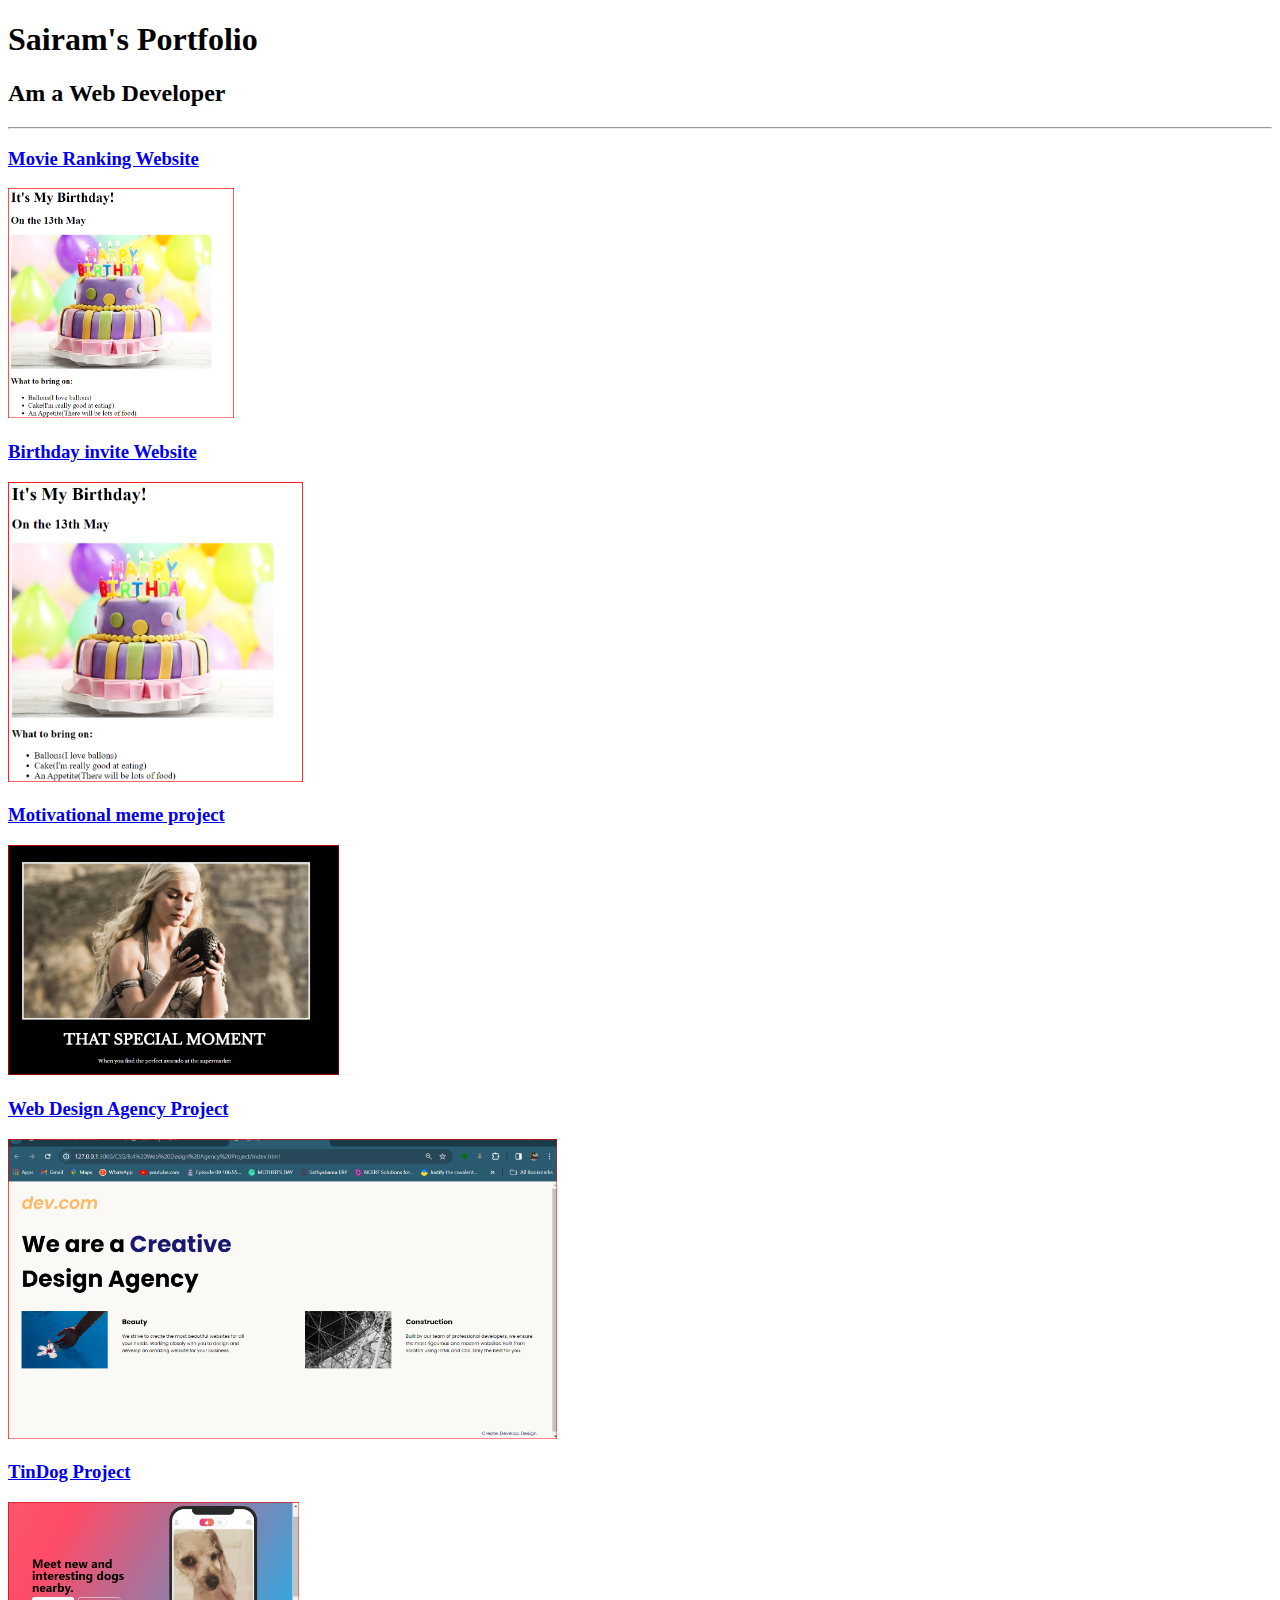
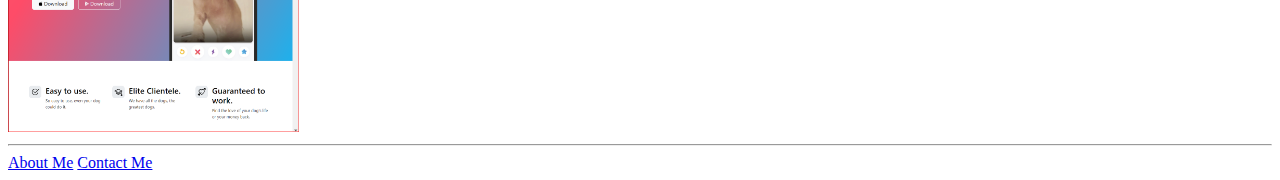
<file: index.html>
<!-- TODO 1: Create the HTML Boilerplate -->
<!DOCTYPE html>
<html>
    <head>
        <meta charset="utf-8">
        <title>Sairam's Portfolio</title>
    </head>
    <body>
        <h1>Sairam's Portfolio</h1>
        <h2>Am a Web Developer</h2>
        <hr/>
        
        <h3><a href="./public/Movie Ranking website.html">Movie Ranking Website</a></h3>
        <img height="230" src="./assets/images0/Birthday invite website screenshot.png" alt="movie ranking project screenshot"/>
        
        <h3><a href="./public/Birthday invite website.html">Birthday invite Website</a></h3>
        <img height="300" src="./assets/images0/Birthday invite website screenshot.png" alt="Birthday invite project screenshot"/>
        
        <h3><a href="./public/Motivational meme project.html">Motivational meme project</a></h3>
        <img height="230" src="./assets/images0/Motivational meme project screenshot.png" alt="Motivational meme project screenshot"/>
        
        <h3><a href="./public/Web Design Agency Project.html">Web Design Agency Project</a></h3>
        <img height="300" src="./assets/images0/Website Design Agency Project screenshot.png" alt="Web Design Agency Project screenshot"/>
        
        <h3><a href="./public/TinDog Project.html">TinDog Project</a></h3>
        <img height="230" src="./assets/images0/TinDog Project screenshot.png" alt="TinDog Project screenshot"/>
        
        <hr/>
        <a href="./public/about.html">About Me</a>
        <a href="./public/contact.html">Contact Me</a>
    </body>
</html>
<!-- TODO 2: Add Your previous projects' HTML into the public folder -->

<!-- TODO 3: Take screenshots of your project previews and add the images to the images folder -->

<!-- TODO 4: Add titles/subtitles etc. -->

<!-- TODO 5: Add a link to the project pages -->

<!-- TODO 6: Add images to show the project previews
HINT for TODO 6: You can use the height attribute set to 200 to make the image smaller:
https://developer.mozilla.org/en-US/docs/Web/HTML/Element/img#attr-height -->

<!-- TODO 7: Add the Contact Me and About Me page links -->
</file>
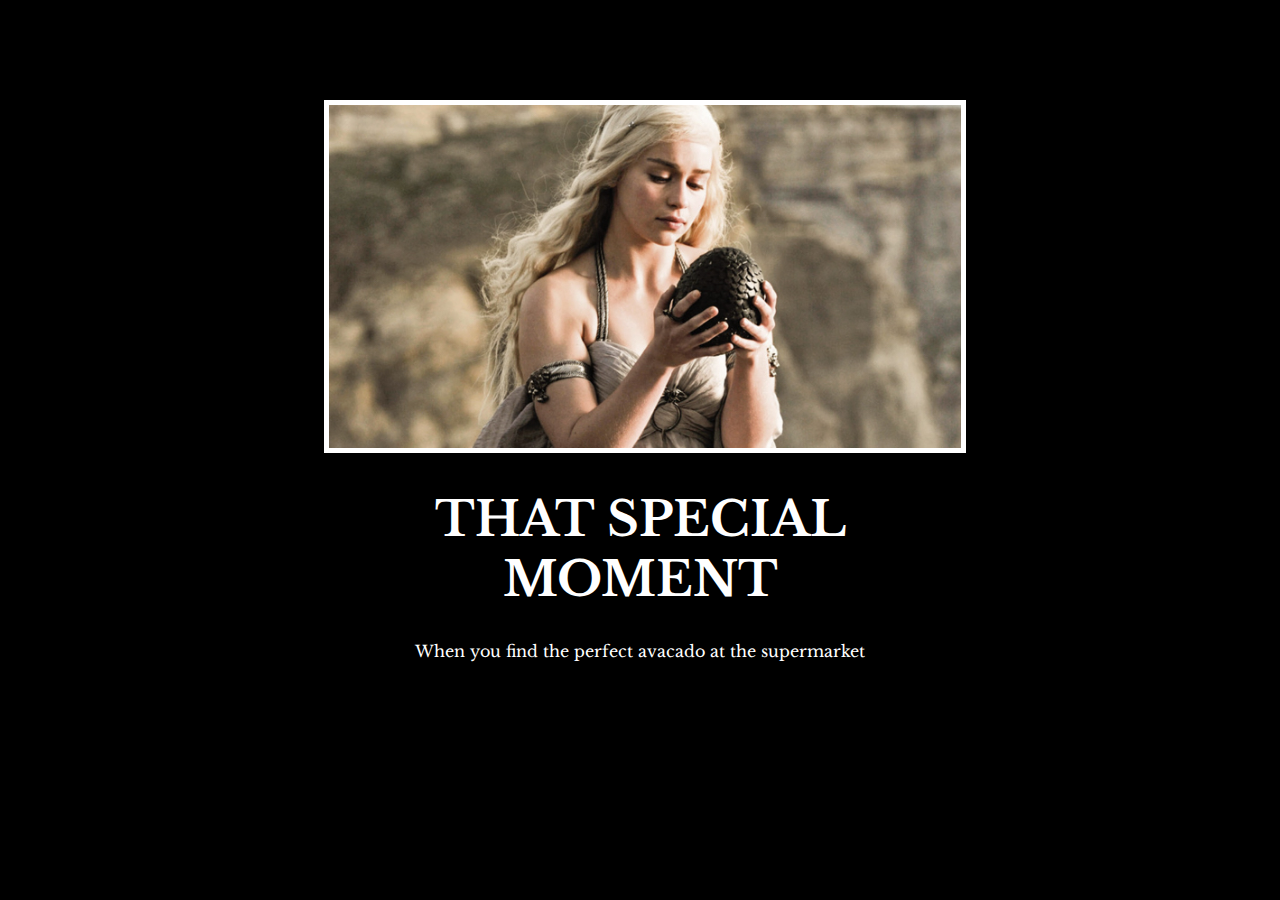
<file: public/Motivational meme project.html>
<!-- 
  TODO: Create a motivational post website.
Style it how ever you like. 
Look at the goal image for inspiration.
But it must have the following features:
1. The main h1 text should be using the Regular Libre Baskerville Font from Google Fonts:
  https://fonts.google.com/specimen/Libre+Baskerville
2. The text should be white and background black.
3. Add your own image into the images folder inside assets. It should have a 5px white border.
4. The text should be center aligned.
5. Create a div to contain the h1, p and img elements. Adjust the margins so that the image and text are centered on the page. 
  Hint: You horizontally center a div by giving it a width of 50% and a margin-left of 25%.
  Hint: Set the image to have a width of 100% so it fills the div. 
6. Read about the text-transform property on MDN docs to make the h1 uppercase with CSS.
  https://developer.mozilla.org/en-US/docs/Web/CSS/text-transform 
-->
<!DOCTYPE html>
<html>
  <head>
    <meta charset="utf-8">
    <title>Motivation meme website</title>
    <link
    rel="stylesheet"
    href="./MMP-CSS.css"
  />
  <link rel="preconnect" href="https://fonts.googleapis.com">
  <link rel="preconnect" href="https://fonts.gstatic.com" crossorigin>
  <link href="https://fonts.googleapis.com/css2?family=Libre+Baskerville&display=swap" rel="stylesheet">
  </head>
  <body>
    <div class="poster">
      <img src="../assets/images1/daenerys.jpeg" alt="daenerys holding a dragon egg"/>
      <h1>that special moment</h1>
      <p>When you find the perfect avacado at the supermarket</p>
    </div>
    
  </body>
</html>
</file>
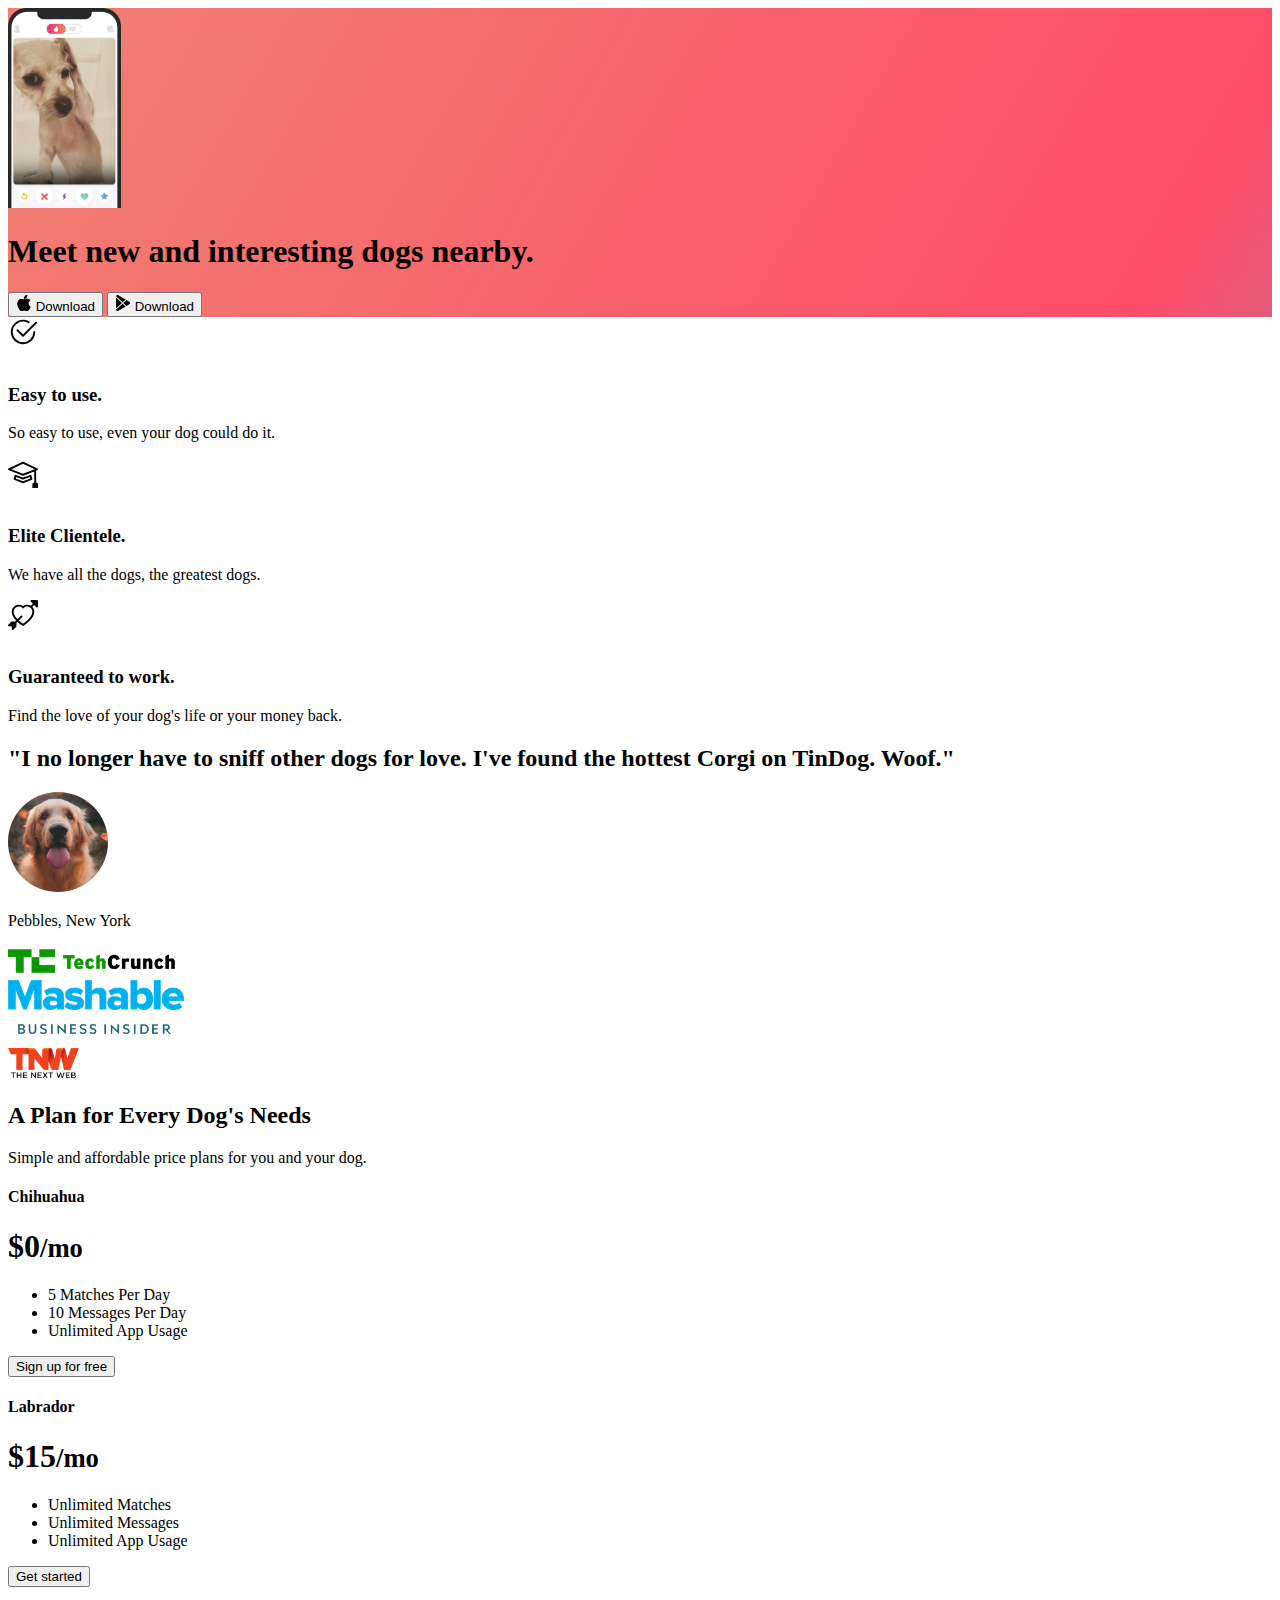
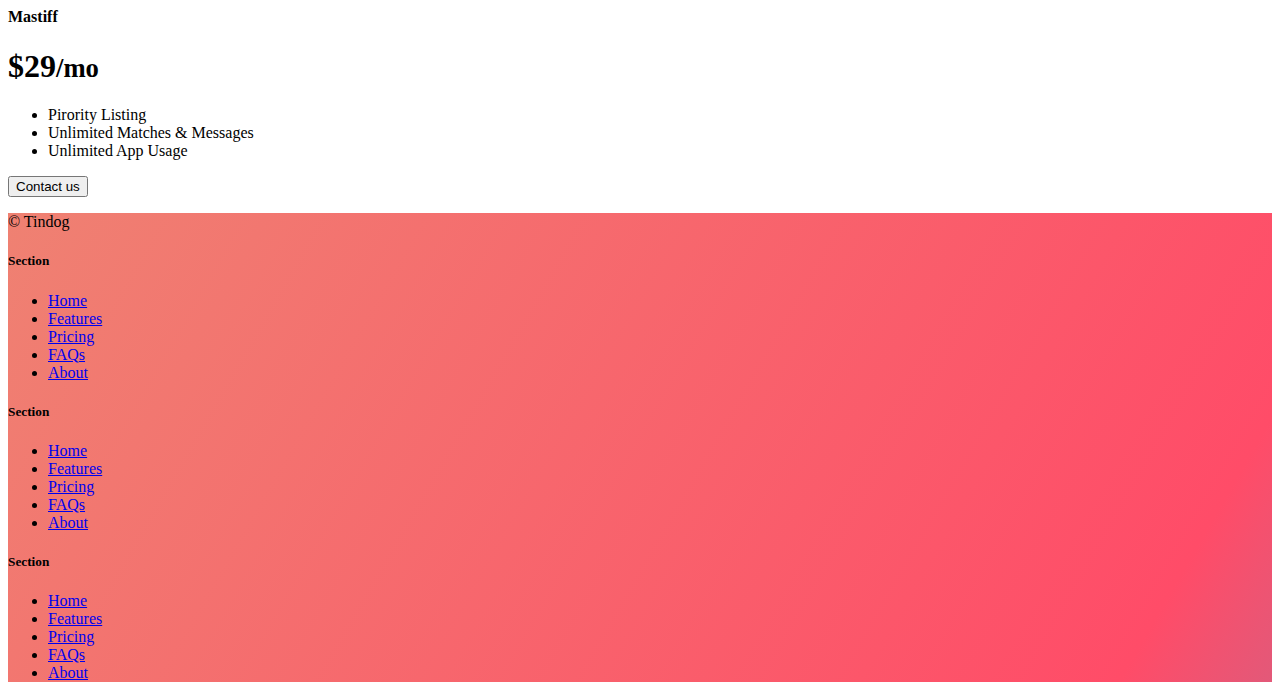
<file: public/TinDog Project.html>
<!DOCTYPE html>
<html lang="en">

<head>
  <meta charset="UTF-8">
  <meta name="viewport" content="width=device-width, initial-scale=1.0">
  <title>TinDog</title>
  <link href="https://cdn.jsdelivr.net/npm/bootstrap@5.3.2/dist/css/bootstrap.min.css" 
  rel="stylesheet" integrity="sha384-T3c6CoIi6uLrA9TneNEoa7RxnatzjcDSCmG1MXxSR1GAsXEV/Dwwykc2MPK8M2HN" 
  crossorigin="anonymous">
  <link href="./TDP-CSS.css" rel="stylesheet">
</head>

<script src="https://cdn.jsdelivr.net/npm/bootstrap@5.3.2/dist/js/bootstrap.bundle.min.js" 
integrity="sha384-C6RzsynM9kWDrMNeT87bh95OGNyZPhcTNXj1NW7RuBCsyN/o0jlpcV8Qyq46cDfL" 
crossorigin="anonymous">
</script>

<body>
  <!-- Title -->
  <section id="title" class="gradient-background">
    <div class="container col-xxl-8 px-4 pt-5 ">
      <div class="row flex-lg-row-reverse align-items-center g-5 pt-5">
        <div class="col-10 col-sm-8 col-lg-6">
          <img src="../assets/images1/iphone.png" class="d-block mx-lg-auto img-fluid" alt="Bootstrap Themes" height="200" loading="lazy">
        </div>
        <div class="col-lg-6">
          <h1 class="display-5 fw-bold text-body-emphasis lh-1 mb-3">Meet new and interesting dogs nearby.</h1>
          <div class="d-grid gap-2 d-md-flex justify-content-md-start">
            <button type="button" class="btn btn-light btn-lg px-4 me-md-2" fdprocessedid="32tdm3">
              <svg xmlns="http://www.w3.org/2000/svg" width="16" height="16" fill="currentColor" class="bi bi-apple mb-1" viewBox="0 0 16 16">
                <path d="M11.182.008C11.148-.03 9.923.023 8.857 1.18c-1.066 1.156-.902 2.482-.878 2.516.024.034 1.52.087 2.475-1.258.955-1.345.762-2.391.728-2.43Zm3.314 11.733c-.048-.096-2.325-1.234-2.113-3.422.212-2.189 1.675-2.789 1.698-2.854.023-.065-.597-.79-1.254-1.157a3.692 3.692 0 0 0-1.563-.434c-.108-.003-.483-.095-1.254.116-.508.139-1.653.589-1.968.607-.316.018-1.256-.522-2.267-.665-.647-.125-1.333.131-1.824.328-.49.196-1.422.754-2.074 2.237-.652 1.482-.311 3.83-.067 4.56.244.729.625 1.924 1.273 2.796.576.984 1.34 1.667 1.659 1.899.319.232 1.219.386 1.843.067.502-.308 1.408-.485 1.766-.472.357.013 1.061.154 1.782.539.571.197 1.111.115 1.652-.105.541-.221 1.324-1.059 2.238-2.758.347-.79.505-1.217.473-1.282Z" />
                <path d="M11.182.008C11.148-.03 9.923.023 8.857 1.18c-1.066 1.156-.902 2.482-.878 2.516.024.034 1.52.087 2.475-1.258.955-1.345.762-2.391.728-2.43Zm3.314 11.733c-.048-.096-2.325-1.234-2.113-3.422.212-2.189 1.675-2.789 1.698-2.854.023-.065-.597-.79-1.254-1.157a3.692 3.692 0 0 0-1.563-.434c-.108-.003-.483-.095-1.254.116-.508.139-1.653.589-1.968.607-.316.018-1.256-.522-2.267-.665-.647-.125-1.333.131-1.824.328-.49.196-1.422.754-2.074 2.237-.652 1.482-.311 3.83-.067 4.56.244.729.625 1.924 1.273 2.796.576.984 1.34 1.667 1.659 1.899.319.232 1.219.386 1.843.067.502-.308 1.408-.485 1.766-.472.357.013 1.061.154 1.782.539.571.197 1.111.115 1.652-.105.541-.221 1.324-1.059 2.238-2.758.347-.79.505-1.217.473-1.282Z" />
              </svg> Download</button>
            <button type="button" class="btn btn-outline-light btn-lg px-4" fdprocessedid="onr5gb">
              <svg xmlns="http://www.w3.org/2000/svg" width="16" height="16" fill="currentColor" class="bi bi-google-play mb-1" viewBox="0 0 16 16">
                <path d="M14.222 9.374c1.037-.61 1.037-2.137 0-2.748L11.528 5.04 8.32 8l3.207 2.96 2.694-1.586Zm-3.595 2.116L7.583 8.68 1.03 14.73c.201 1.029 1.36 1.61 2.303 1.055l7.294-4.295ZM1 13.396V2.603L6.846 8 1 13.396ZM1.03 1.27l6.553 6.05 3.044-2.81L3.333.215C2.39-.341 1.231.24 1.03 1.27Z" />
              </svg> Download</button>
          </div>
        </div>
      </div>
    </div>

  </section>
  <!-- Features -->
  <section id="features" >
    <div class="container mt-5" id="hanging-icons">
      <div class="row g-4 py-5 row-cols-1 row-cols-lg-3">
        <div class="col d-flex align-items-start">
          <div class="icon-square text-body-emphasis bg-body-secondary d-inline-flex align-items-center justify-content-center fs-4 flex-shrink-0 me-3">
            <svg xmlns="http://www.w3.org/2000/svg" height="30" fill="currentColor" class="bi bi-check2-circle"
              viewBox="0 0 16 16">
              <path
                d="M2.5 8a5.5 5.5 0 0 1 8.25-4.764.5.5 0 0 0 .5-.866A6.5 6.5 0 1 0 14.5 8a.5.5 0 0 0-1 0 5.5 5.5 0 1 1-11 0z" />
              <path
                d="M15.354 3.354a.5.5 0 0 0-.708-.708L8 9.293 5.354 6.646a.5.5 0 1 0-.708.708l3 3a.5.5 0 0 0 .708 0l7-7z" />
            </svg>
          </div>
          <div>
            <h3 class="fs-2 text-body-emphasis">Easy to use.</h3>
            <p>So easy to use, even your dog could do it.</p>
            
          </div>
        </div>
        <div class="col d-flex align-items-start">
          <div class="icon-square text-body-emphasis bg-body-secondary d-inline-flex align-items-center justify-content-center fs-4 flex-shrink-0 me-3">
            <svg xmlns="http://www.w3.org/2000/svg" height="30" fill="currentColor" class="bi bi-mortarboard"
              viewBox="0 0 16 16">
              <path
                d="M8.211 2.047a.5.5 0 0 0-.422 0l-7.5 3.5a.5.5 0 0 0 .025.917l7.5 3a.5.5 0 0 0 .372 0L14 7.14V13a1 1 0 0 0-1 1v2h3v-2a1 1 0 0 0-1-1V6.739l.686-.275a.5.5 0 0 0 .025-.917l-7.5-3.5ZM8 8.46 1.758 5.965 8 3.052l6.242 2.913L8 8.46Z" />
              <path
                d="M4.176 9.032a.5.5 0 0 0-.656.327l-.5 1.7a.5.5 0 0 0 .294.605l4.5 1.8a.5.5 0 0 0 .372 0l4.5-1.8a.5.5 0 0 0 .294-.605l-.5-1.7a.5.5 0 0 0-.656-.327L8 10.466 4.176 9.032Zm-.068 1.873.22-.748 3.496 1.311a.5.5 0 0 0 .352 0l3.496-1.311.22.748L8 12.46l-3.892-1.556Z" />
            </svg>
          </div>
          <div>
            <h3 class="fs-2 text-body-emphasis">Elite Clientele.</h3>
            <p>We have all the dogs, the greatest dogs.</p>
            
          </div>
        </div>
        <div class="col d-flex align-items-start">
          <div class="icon-square text-body-emphasis bg-body-secondary d-inline-flex align-items-center justify-content-center fs-4 flex-shrink-0 me-3">
            <svg xmlns="http://www.w3.org/2000/svg" height="30" fill="currentColor" class="bi bi-arrow-through-heart"
              viewBox="0 0 16 16">
              <path fill-rule="evenodd"
                d="M2.854 15.854A.5.5 0 0 1 2 15.5V14H.5a.5.5 0 0 1-.354-.854l1.5-1.5A.5.5 0 0 1 2 11.5h1.793l.53-.53c-.771-.802-1.328-1.58-1.704-2.32-.798-1.575-.775-2.996-.213-4.092C3.426 2.565 6.18 1.809 8 3.233c1.25-.98 2.944-.928 4.212-.152L13.292 2 12.147.854A.5.5 0 0 1 12.5 0h3a.5.5 0 0 1 .5.5v3a.5.5 0 0 1-.854.354L14 2.707l-1.006 1.006c.236.248.44.531.6.845.562 1.096.585 2.517-.213 4.092-.793 1.563-2.395 3.288-5.105 5.08L8 13.912l-.276-.182a21.86 21.86 0 0 1-2.685-2.062l-.539.54V14a.5.5 0 0 1-.146.354l-1.5 1.5Zm2.893-4.894A20.419 20.419 0 0 0 8 12.71c2.456-1.666 3.827-3.207 4.489-4.512.679-1.34.607-2.42.215-3.185-.817-1.595-3.087-2.054-4.346-.761L8 4.62l-.358-.368c-1.259-1.293-3.53-.834-4.346.761-.392.766-.464 1.845.215 3.185.323.636.815 1.33 1.519 2.065l1.866-1.867a.5.5 0 1 1 .708.708L5.747 10.96Z" />
            </svg>
          </div>
          <div>
            <h3 class="fs-2 text-body-emphasis">Guaranteed to work.</h3>
            <p>Find the love of your dog's life or your money back.</p>
            
          </div>
        </div>
      </div>
    </div>

  </section>
  <!-- Testimonial -->
  <section id="testimonial">
    <div class="my-5">
      <div class="p-5 text-center bg-body-tertiary">
        <div class="container py-5">
          <h2 class="text-body-emphasis">"I no longer have to sniff other dogs for love. I've found the hottest Corgi on TinDog. Woof."</h2>
          <img class="profile-img mt-5" src="../assets/images1/dog-img.jpg" alt="dog image">
          <p class="col-lg-8 mx-auto lead mt-2">
            Pebbles, New York
          </p>
        </div>
        <div class="container">
          <div class="row">
            <div class="col-lg-3 col-sm-12"><img src="../assets/images1/techcrunch.png" height="30px"></div>
            <div class="col-lg-3 col-sm-12"><img src="../assets/images1/mashable.png" height="30px"></div>
            <div class="col-lg-3 col-sm-12"><img src="../assets/images1/bizinsider.png" height="30px"></div>
            <div class="col-lg-3 col-sm-12"><img src="../assets/images1/tnw.png" height="30px"></div>
            </div>
          </div> 
      </div>
    </div>
  </section>
  <!-- Pricing -->
  <section id="pricing">
    <div class="container">
      <div class="pricing-header p-3 pb-md-4 mx-auto text-center">
        <h2 class="display-4 fw-normal">A Plan for Every Dog's Needs</h2>
        <p class="fs-5 text-body-secondary">Simple and affordable price plans for you and your dog.</p>
      </div>
      
      <div class="row row-cols-1 row-cols-md-3 mb-3 text-center">
        <div class="col">
          <div class="card mb-4 rounded-3 shadow-sm">
            <div class="card-header py-3">
              <h4 class="my-0 fw-normal">Chihuahua</h4>
            </div>
            <div class="card-body">
              <h1 class="card-title pricing-card-title">$0<small class="text-body-secondary fw-light">/mo</small></h1>
              <ul class="list-unstyled mt-3 mb-4">
                <li>5 Matches Per Day</li>
                <li>10 Messages Per Day</li>
                <li>Unlimited App Usage</li>
              </ul>
              <button type="button" class="w-100 btn btn-lg btn-outline-dark">Sign up for free</button>
            </div>
          </div>
        </div>
        <div class="col">
          <div class="card mb-4 rounded-3 shadow-sm">
            <div class="card-header py-3">
              <h4 class="my-0 fw-normal">Labrador</h4>
            </div>
            <div class="card-body">
              <h1 class="card-title pricing-card-title">$15<small class="text-body-secondary fw-light">/mo</small></h1>
              <ul class="list-unstyled mt-3 mb-4">
                <li>Unlimited Matches</li>
                <li>Unlimited Messages</li>
                <li>Unlimited App Usage</li>
              </ul>
              <button type="button" class="w-100 btn btn-lg btn-dark">Get started</button>
            </div>
          </div>
        </div>
        <div class="col">
          <div class="card mb-4 rounded-3 shadow-sm border-dark">
            <div class="card-header py-3 text-bg-dark border-dark">
              <h4 class="my-0 fw-normal">Mastiff</h4>
            </div>
            <div class="card-body">
              <h1 class="card-title pricing-card-title">$29<small class="text-body-secondary fw-light">/mo</small></h1>
              <ul class="list-unstyled mt-3 mb-4">
                <li>Pirority Listing</li>
                <li>Unlimited Matches & Messages</li>
                <li>Unlimited App Usage</li>
              </ul>
              <button type="button" class="w-100 btn btn-lg btn-dark">Contact us</button>
            </div>
          </div>
        </div>
      </div>
    </div>
  </section>
  <!-- Footer -->
  <section id="contact" class="gradient-background">
    <div class="container ">
      <footer class="row row-cols-1 row-cols-sm-2 row-cols-md-5 py-5 mt-5 border-top">
        <div class="col mb-3">

          <p class="text-body-secondary">© Tindog</p>
        </div>

        <div class="col mb-3">

        </div>

        <div class="col mb-3">
          <h5>Section</h5>
          <ul class="nav flex-column">
            <li class="nav-item mb-2"><a href="#" class="nav-link p-0 text-body-secondary">Home</a></li>
            <li class="nav-item mb-2"><a href="#" class="nav-link p-0 text-body-secondary">Features</a></li>
            <li class="nav-item mb-2"><a href="#" class="nav-link p-0 text-body-secondary">Pricing</a></li>
            <li class="nav-item mb-2"><a href="#" class="nav-link p-0 text-body-secondary">FAQs</a></li>
            <li class="nav-item mb-2"><a href="#" class="nav-link p-0 text-body-secondary">About</a></li>
          </ul>
        </div>

        <div class="col mb-3">
          <h5>Section</h5>
          <ul class="nav flex-column">
            <li class="nav-item mb-2"><a href="#" class="nav-link p-0 text-body-secondary">Home</a></li>
            <li class="nav-item mb-2"><a href="#" class="nav-link p-0 text-body-secondary">Features</a></li>
            <li class="nav-item mb-2"><a href="#" class="nav-link p-0 text-body-secondary">Pricing</a></li>
            <li class="nav-item mb-2"><a href="#" class="nav-link p-0 text-body-secondary">FAQs</a></li>
            <li class="nav-item mb-2"><a href="#" class="nav-link p-0 text-body-secondary">About</a></li>
          </ul>
        </div>

        <div class="col mb-3">
          <h5>Section</h5>
          <ul class="nav flex-column">
            <li class="nav-item mb-2"><a href="#" class="nav-link p-0 text-body-secondary">Home</a></li>
            <li class="nav-item mb-2"><a href="#" class="nav-link p-0 text-body-secondary">Features</a></li>
            <li class="nav-item mb-2"><a href="#" class="nav-link p-0 text-body-secondary">Pricing</a></li>
            <li class="nav-item mb-2"><a href="#" class="nav-link p-0 text-body-secondary">FAQs</a></li>
            <li class="nav-item mb-2"><a href="#" class="nav-link p-0 text-body-secondary">About</a></li>
          </ul>
        </div>
      </footer>
    </div>
  </section>
</body>

</html>
</file>
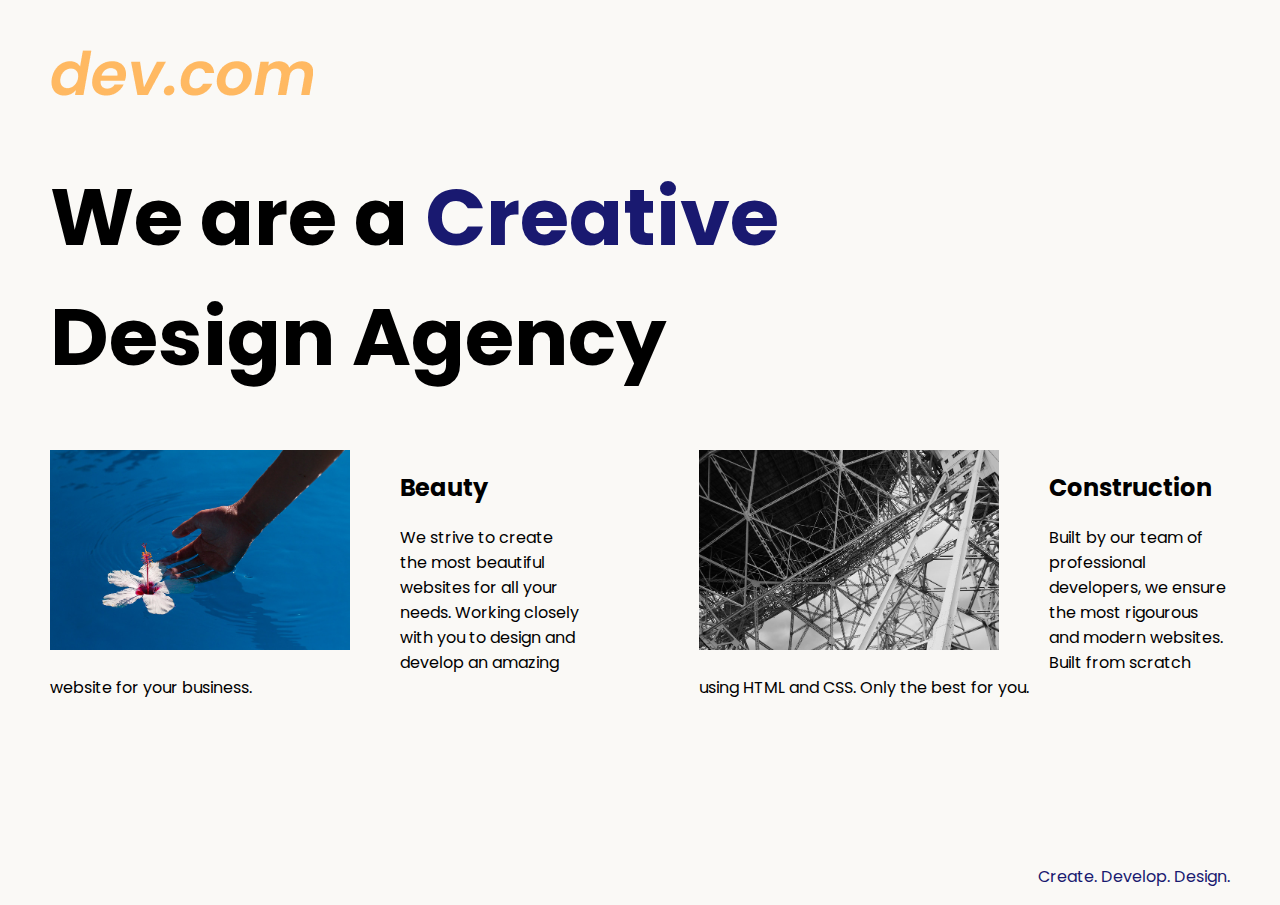
<file: public/Web Design Agency Project.html>
<!DOCTYPE html>
<html lang="en">

<head>
  <meta charset="UTF-8">
  <meta name="viewport" content="width=device-width, initial-scale=1.0">
  <title>Agency</title>
  <link rel="stylesheet" href="./WDAP-CSS.css">
  <link rel="preconnect" href="https://fonts.googleapis.com">
  <link rel="preconnect" href="https://fonts.gstatic.com" crossorigin>
  <link href="https://fonts.googleapis.com/css2?family=Poppins:wght@400;700&display=swap" rel="stylesheet">
</head>

<body>
  <div class="main">
    <img class="logo" src="../assets/images1/logo.png" alt="logo">
    <h1>We are a <span class="creative">Creative</span><br/> Design Agency</h1>
    <div class="left card">
      <img class="tile-image" src="../assets/images1/beautiful.jpg" alt="hand and flower in water">
      <h2 class="card-title">Beauty</h2>
      <p class="card-text">We strive to create the most beautiful websites for all your needs. Working closely with you
        to
        design and
        develop an amazing website for your business.</p>
    </div>

    <div class="right card">
      <img class="tile-image" src="../assets/images1/construction.jpg" alt="metal structure">
      <h2 class="card-title">Construction</h2>
      <p>Built by our team of professional developers, we ensure the most rigourous and modern websites. Built from
        scratch using HTML and CSS. Only the best for you.</p>
    </div>

  </div>
  <footer>
    <p>Create. Develop. Design.</p>
  </footer>
</body>

</html>
</file>
<file: public/MMP-CSS.css>
html{
    background-color: black;
}
img{
    width:100%;
    border:5px solid white;
}
.poster{
    margin-left: 25%;
    margin-top: 100px;
    width: 50%;
    color: white;
    font-family: 'Libre Baskerville', serif;
    text-align: center;
}
h1 {
    text-transform: uppercase;
    font-size: 3rem;
  }
</file>
<file: public/TDP-CSS.css>
.gradient-background {
  background: linear-gradient(300deg, #00bfff, #ff4c68, #ef8172);
  background-size: 180% 180%;
  animation: gradient-animation 18s ease infinite;
}

@keyframes gradient-animation {
  0% {
    background-position: 0% 50%;
  }
  50% {
    background-position: 100% 50%;
  }
  100% {
    background-position: 0% 50%;
  }
}

.icon-square {
  width: 3rem;
  height: 3rem;
  border-radius: 0.75rem;
}

.profile-img {
  height: 100px;
  border-radius: 50%;
}
</file>
<file: public/WDAP-CSS.css>
body {
  font-family: "Poppins", sans-serif;
  margin: 50px 50px 0 50px;
  background-color: #faf9f6;
  display: flex;
  flex-direction: column;
  min-height: 95vh;
}
.main {
  flex: 1;
}

h1 {
  font-size: 5rem;
}

footer {
  text-align: right;
  color: midnightblue;
}
.tile-image{
  height:200px;
  float:left;
  margin-right:50px;
}
.card{
  width:45%;
}
.left{
  float:left;
}
.right{
  float: right;
}
.creative{
  color:midnightblue;
}


@media (max-width:680px){
  .logo{
    width:100px;
  }

  h1{
    font-size:3.5rem;
    text-align: center;
  }
  .card{
    width:100%;
    display:block;
    margin-bottom:30px;
    text-align:justify;
  }
  .card img{
    margin-bottom:10px;
    width:100%;
    display:inline;
    object-fit: cover;
  }
}
</file>
